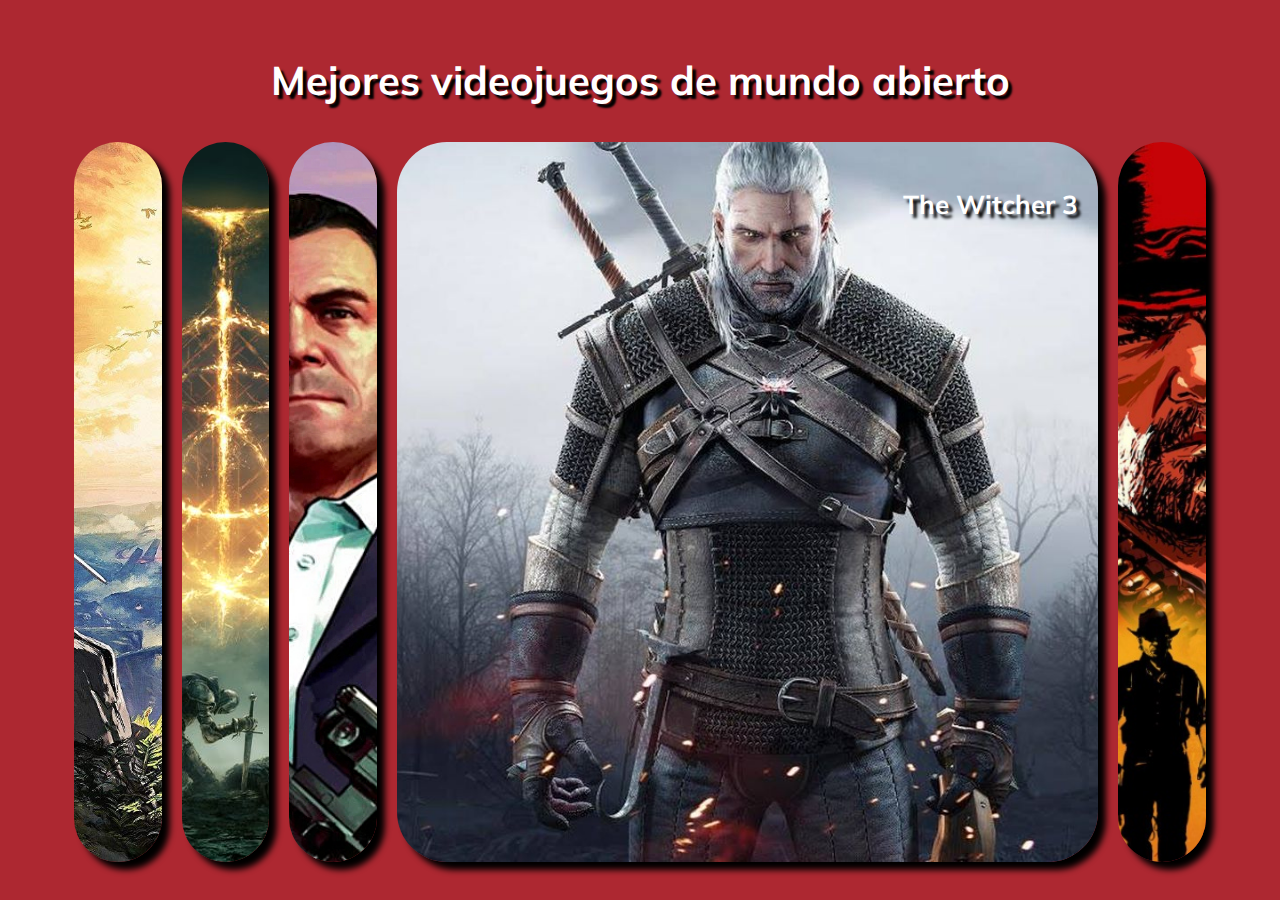
<file: Project_01/index.html>
<!DOCTYPE html>
<html lang="en">
  <head>
    <meta charset="UTF-8" />
    <meta http-equiv="X-UA-Compatible" content="IE=edge" />
    <meta name="viewport" content="width=device-width, initial-scale=1.0" />
    <title>Project 01</title>
    <link
      rel="stylesheet"
      href="https://cdnjs.cloudflare.com/ajax/libs/font-awesome/6.1.1/css/all.min.css"
      integrity="sha512-KfkfwYDsLkIlwQp6LFnl8zNdLGxu9YAA1QvwINks4PhcElQSvqcyVLLD9aMhXd13uQjoXtEKNosOWaZqXgel0g=="
      crossorigin="anonymous"
      referrerpolicy="no-referrer"
    />
    <link rel="stylesheet" href="styles.css" />
  </head>

  <body>
    <header>
      <h1>Mejores videojuegos de mundo abierto</h1>
    </header>
    <section class="container">
      <div class="panel" style="background-image: url(img/breath.jpg)">
        <h3>Breath of the Wild</h3>
      </div>
      <div class="panel" style="background-image: url(img/elden.jpg)">
        <h3>Elden Ring</h3>
      </div>
      <div class="panel" style="background-image: url(img/gta.jpg)">
        <h3>Grand Thef Auto V</h3>
      </div>
      <div class="panel active" style="background-image: url(img/witcher.jpg)">
        <h3>The Witcher 3</h3>
      </div>
      <div class="panel" style="background-image: url(img/redemption.jpg)">
        <h3>Red Dead Redemption 2</h3>
      </div>
    </section>
    <script src="js/main.js"></script>
  </body>
</html>
</file>
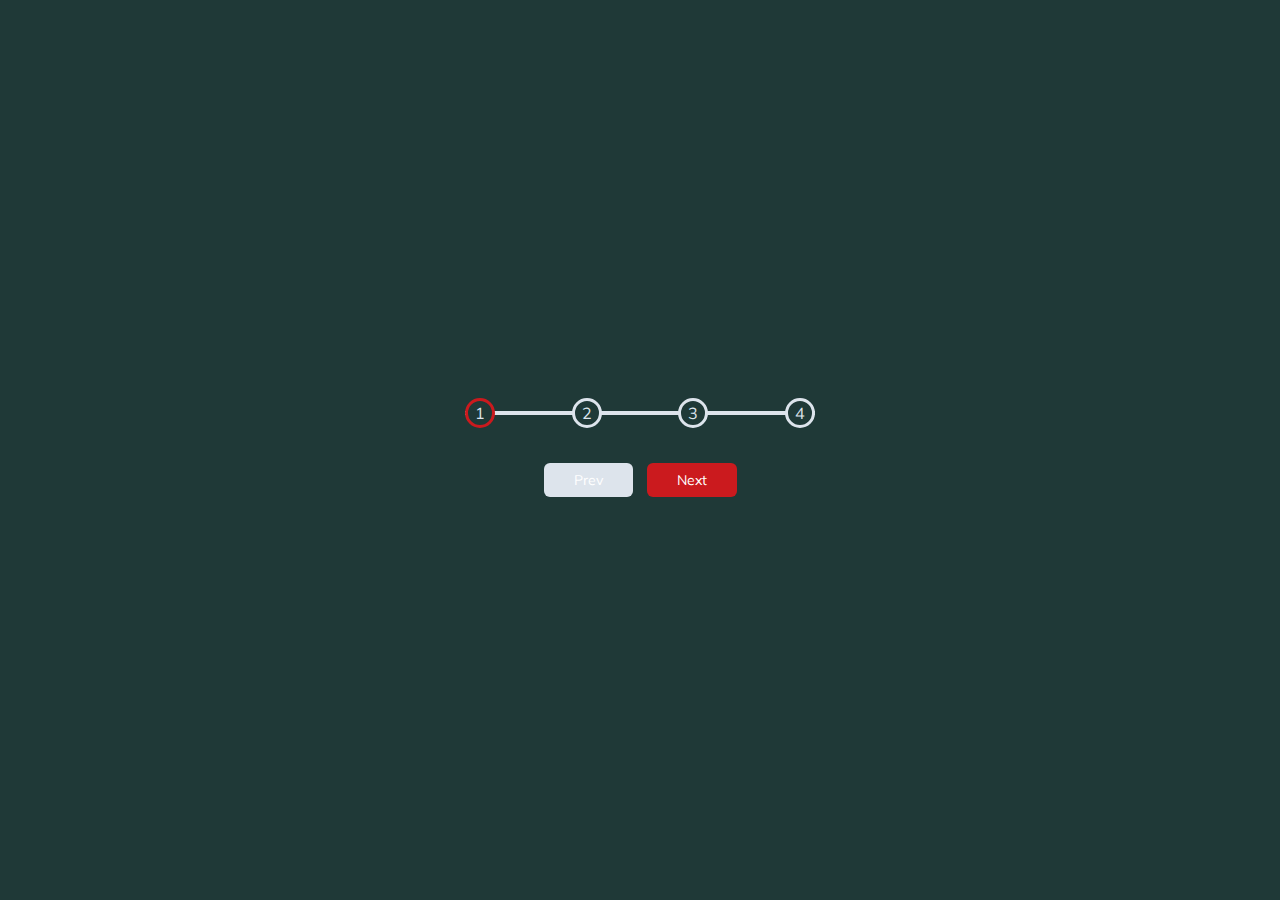
<file: Project_02/index.html>
<!DOCTYPE html>
<html lang="en">
  <head>
    <meta charset="UTF-8" />
    <meta http-equiv="X-UA-Compatible" content="IE=edge" />
    <meta name="viewport" content="width=device-width, initial-scale=1.0" />
    <title>Project 02</title>
    <link
      rel="stylesheet"
      href="https://cdnjs.cloudflare.com/ajax/libs/font-awesome/6.1.1/css/all.min.css"
      integrity="sha512-KfkfwYDsLkIlwQp6LFnl8zNdLGxu9YAA1QvwINks4PhcElQSvqcyVLLD9aMhXd13uQjoXtEKNosOWaZqXgel0g=="
      crossorigin="anonymous"
      referrerpolicy="no-referrer"
    />
    <link rel="stylesheet" href="styles.css" />
  </head>

  <body>
    <div class="container">
      <div class="progress-container">
        <div class="progress" id="progress"></div>
        <div class="circle active">1</div>
        <div class="circle">2</div>
        <div class="circle">3</div>
        <div class="circle">4</div>
      </div>

      <button class="btn" id="prev" disabled>Prev</button>
      <button class="btn" id="next">Next</button>
    </div>
    <script src="js/main.js"></script>
  </body>
</html>
</file>
<file: Project_01/styles.css>
@import url('https://fonts.googleapis.com/css?family=Muli&display=swap');

* {
  box-sizing: border-box;
}

body {
  font-family: 'Muli', sans-serif;
  height: 100vh;
  display: flex;
  justify-content: center;
  align-items: center;
  flex-direction: column;
  overflow: hidden;
  background-color: #ad2831;
  margin: 0;
  padding: 0;
}

h1 {
  font-size: 40px;
  text-align: center;
  color: white;
  text-shadow: 4px 4px 2px black;
}

.container {
  display: flex;
  width: 90vw;
}

.panel {
  background-size: auto 100%;
  background-position: center;
  background-repeat: no-repeat;
  flex: 1;
  color: white;
  margin: 10px;
  cursor: pointer;
  border-radius: 50px;
  height: 80vh;
  position: relative;
  transition: flex 0.8s ease-in;
  box-shadow: 8px 8px 6px black;
}

.panel h3 {
  position: absolute;
  top: 20px;
  right: 20px;
  text-align: end;
  opacity: 0;
  font-size: 26px;
  text-shadow: 4px 4px 3px black;
}

.panel.active {
  flex: 8;
}

.panel.active h3 {
  opacity: 1;
  transition: opacity 0.4s ease-in 0.6s;
}

@media (max-width: 480px) {
  h1 {
    font-size: 28px;
  }

  .panel h3 {
    font-size: 18px;
    top: 10px;
    right: 15px;
    width: 90px;
  }

  .panel:nth-last-of-type(1),
  .panel:nth-last-of-type(3) {
    display: none;
  }
}
</file>
<file: Project_02/styles.css>
@import url('https://fonts.googleapis.com/css?family=Muli&display=swap');

* {
  box-sizing: border-box;
}

body {
  font-family: 'Muli', sans-serif;
  height: 100vh;
  display: flex;
  justify-content: center;
  align-items: center;
  overflow: hidden;
  background-color: #1f3937;
  margin: 0;
  padding: 0;
}

.container {
  text-align: center;
}

.progress-container {
  display: flex;
  justify-content: space-between;
  position: relative;
  margin-bottom: 30px;
  max-width: 100%;
  width: 350px;
}

.progress-container::before {
  content: '';
  background-color: #dde4ec;
  position: absolute;
  top: 50%;
  left: 0;
  transform: translateY(-50%);
  height: 4px;
  width: 100%;
  z-index: -1;
}

.progress {
  background-color: #cb1a1e;
  position: absolute;
  top: 50%;
  left: 0;
  transform: translateY(-50%);
  height: 4px;
  width: 0%;
  z-index: -1;
  transition: 0.4s ease;
}

.circle {
  background-color: #1f3937;
  color: #dde4ec;
  border-radius: 50%;
  height: 30px;
  width: 30px;
  display: flex;
  align-items: center;
  justify-content: center;
  border: 3px solid #dde4ec;
  transition: 0.4s ease;
}

.circle.active {
  border-color: #cb1a1e;
}

.btn {
  background-color: #cb1a1e;
  color: #fff;
  border: 0;
  border-radius: 6px;
  cursor: pointer;
  font-family: inherit;
  padding: 8px 30px;
  margin: 5px;
  font-size: 14px;
}

.btn:active {
  transform: scale(0.98);
}

.btn:focus {
  outline: 0;
}

.btn:disabled {
  background-color: #dde4ec;
  cursor: not-allowed;
}
</file>
